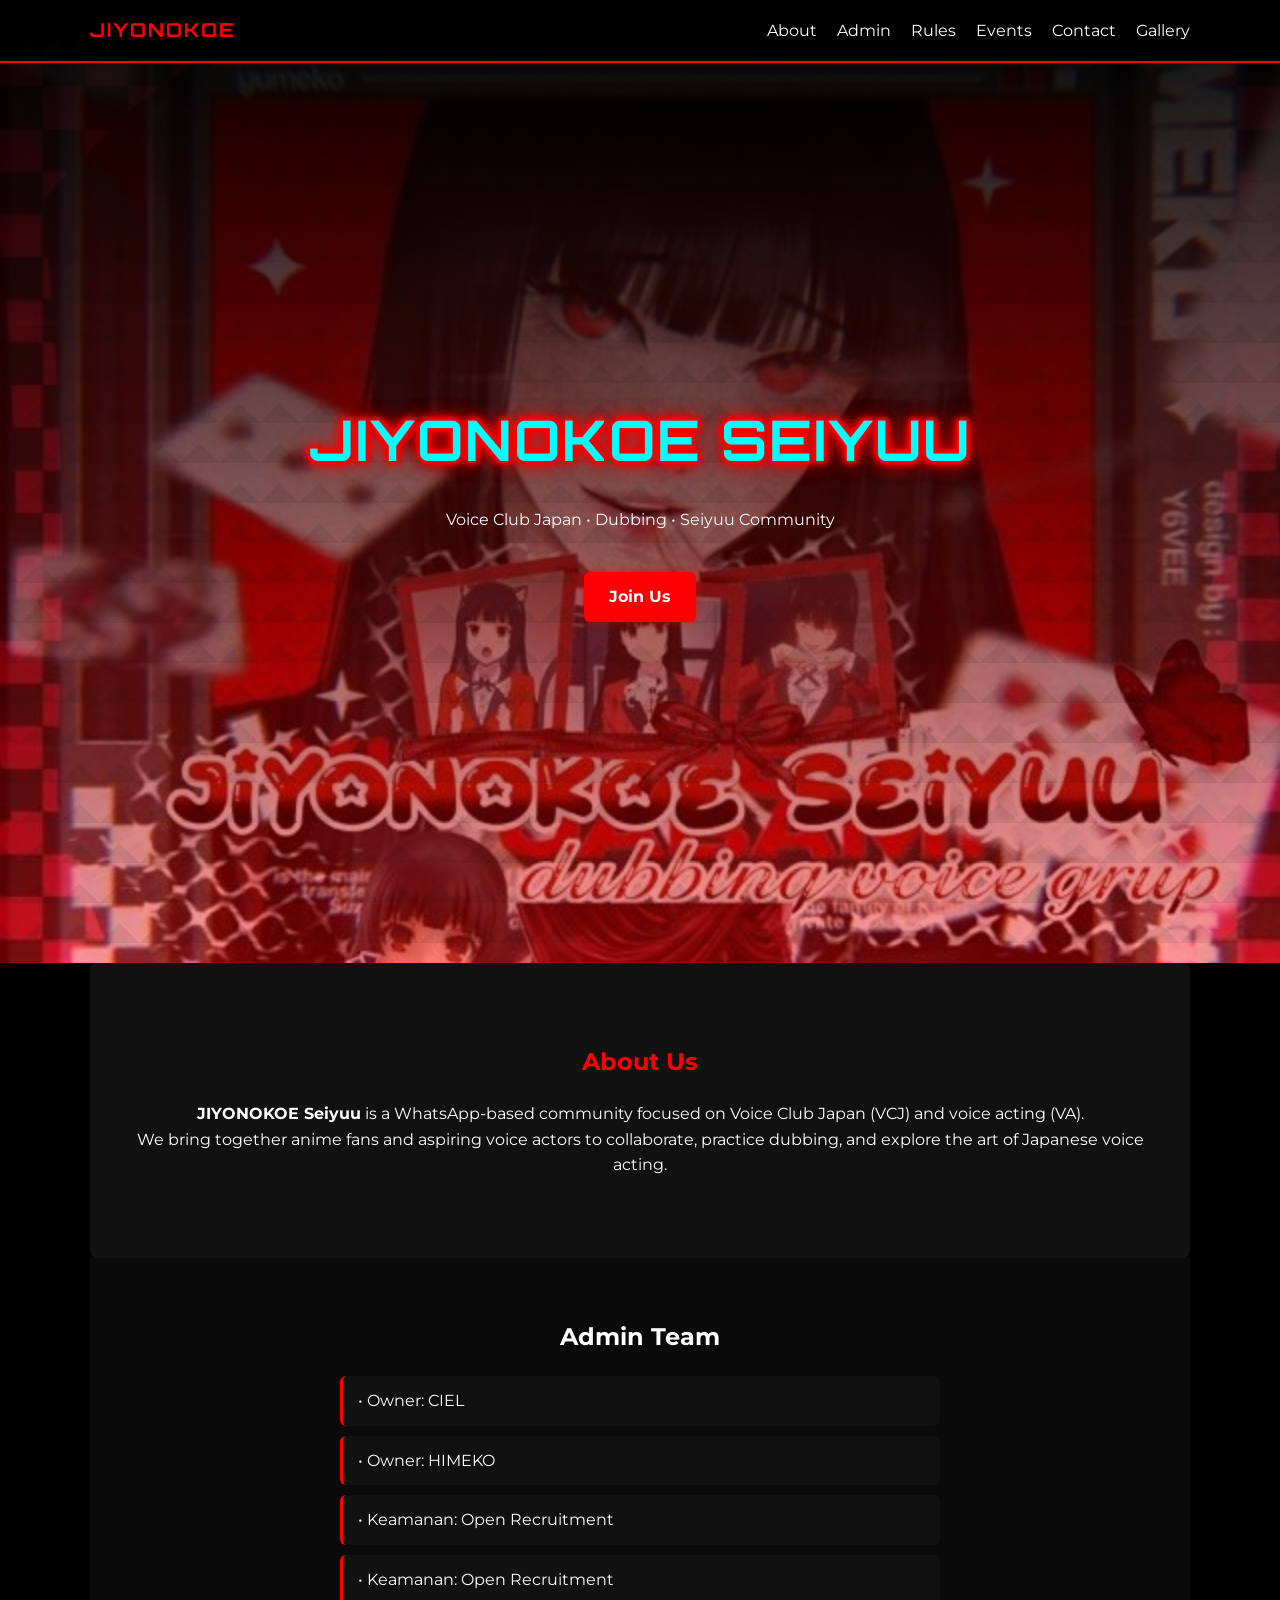
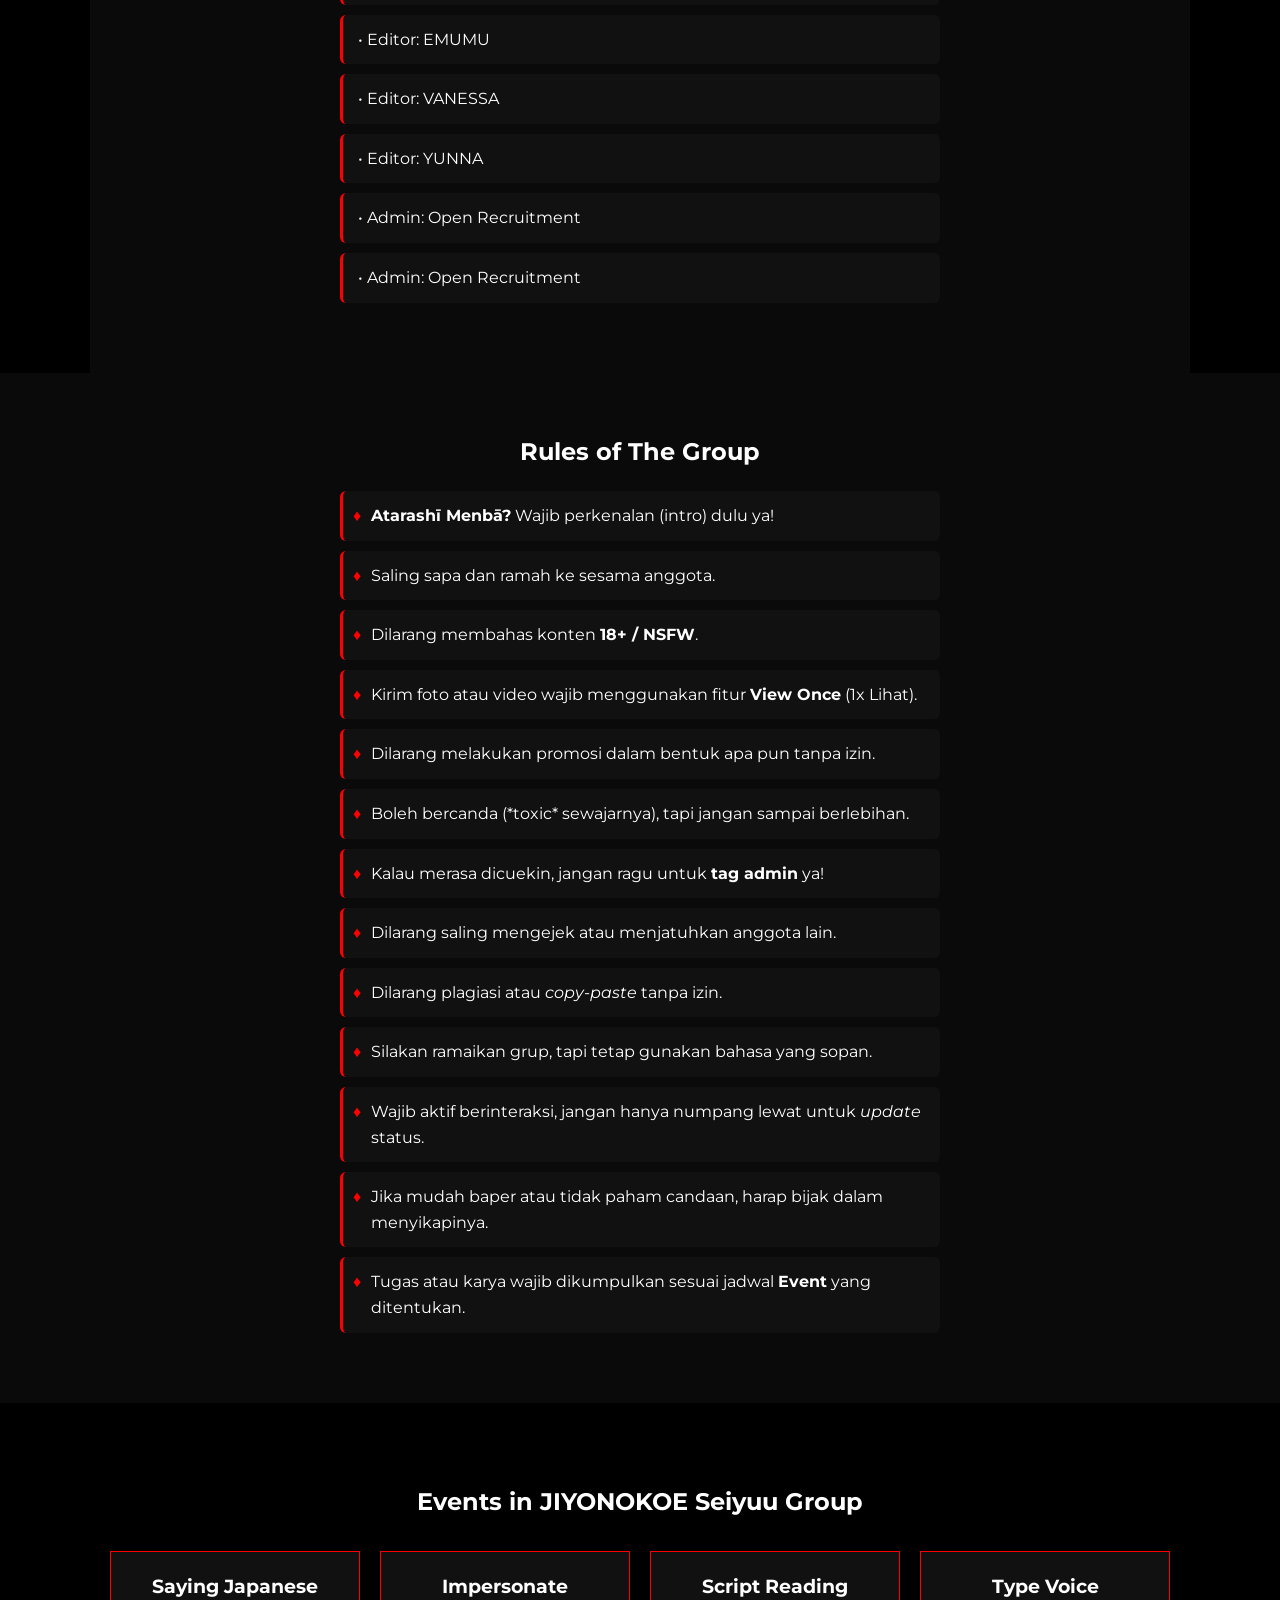
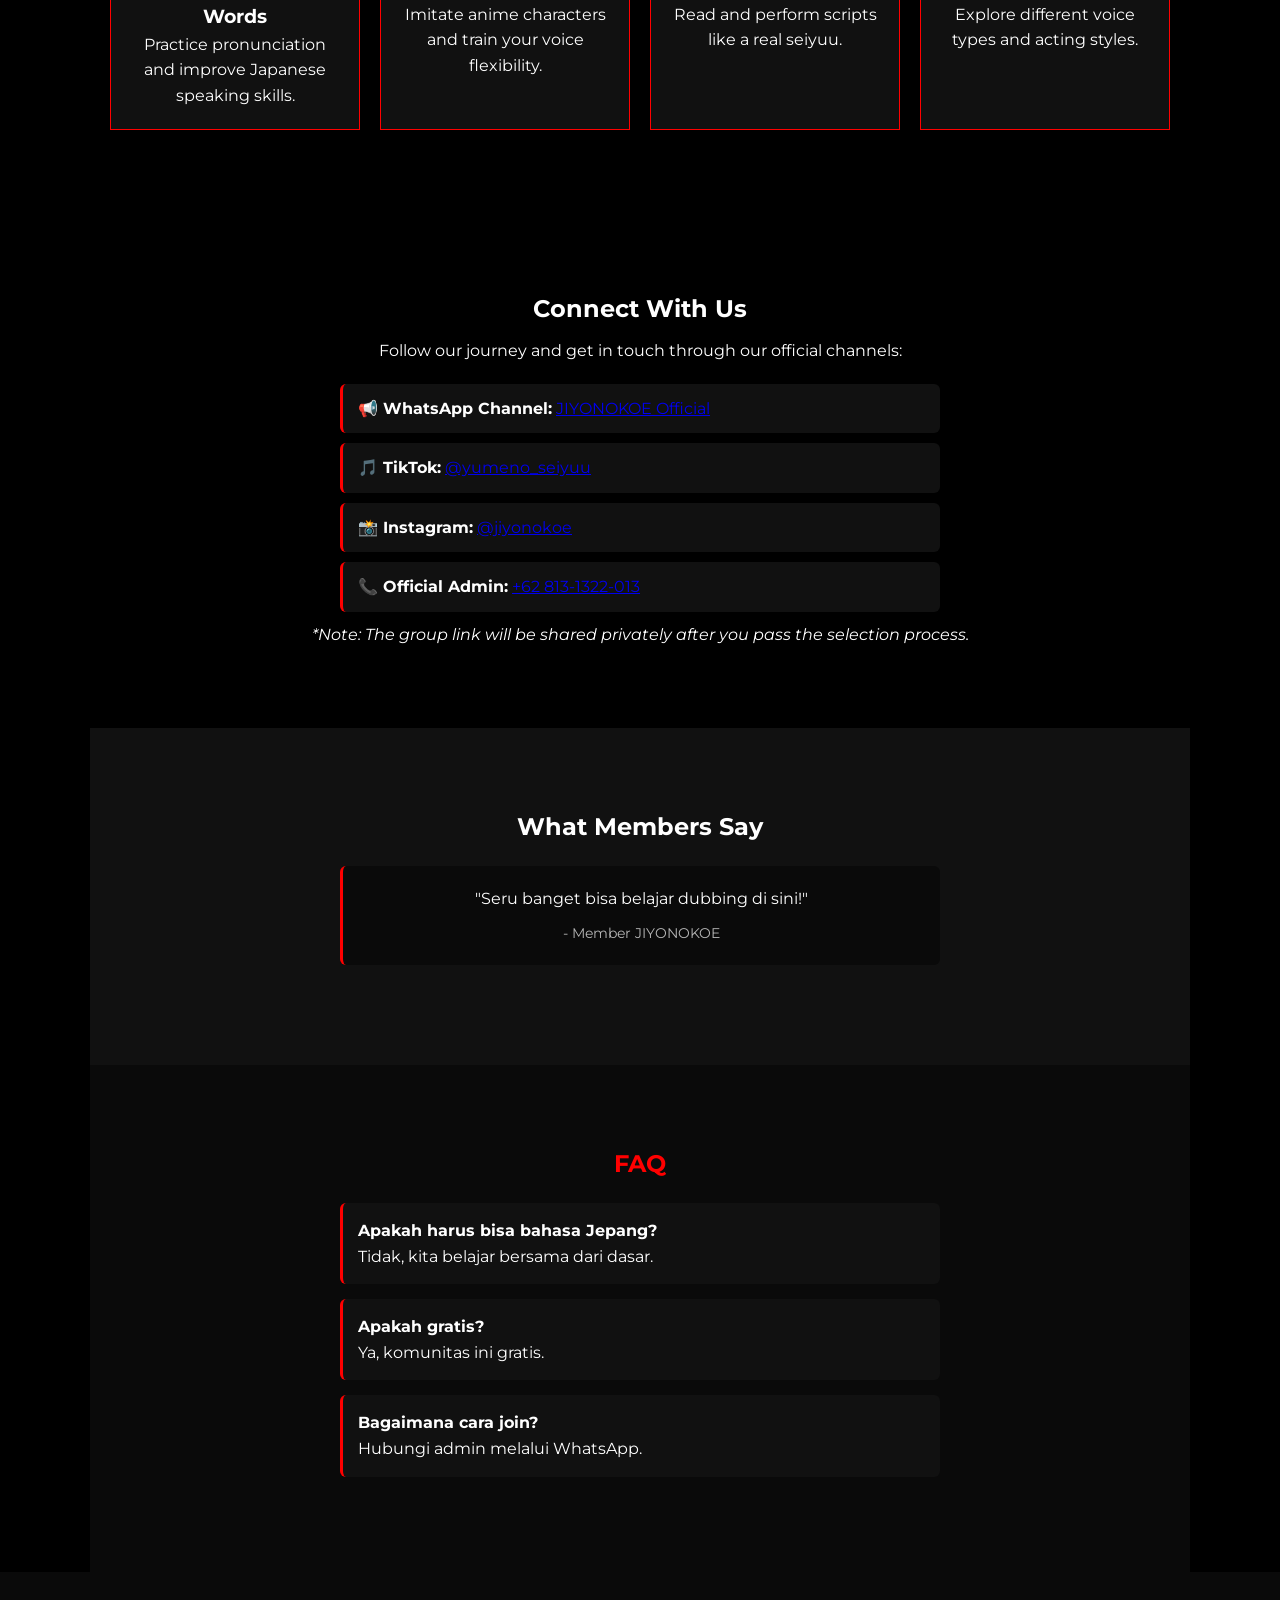
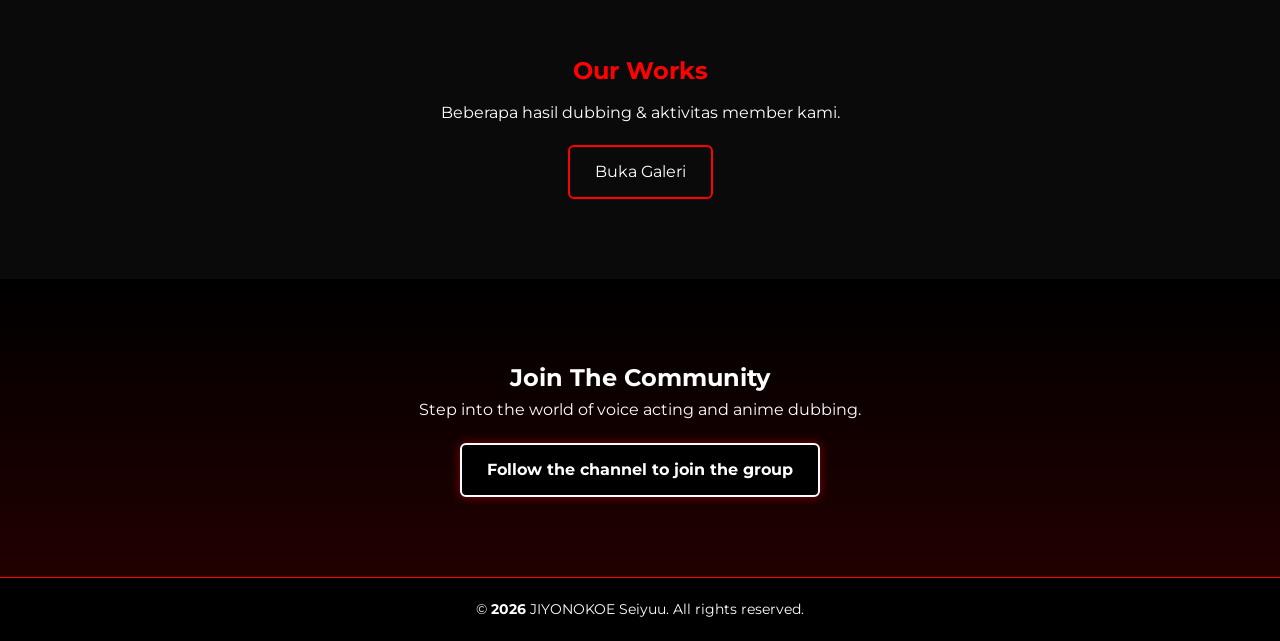
<file: index.html>
<!DOCTYPE html>
<html lang="en">

<head>
    <!-- META -->
    <meta charset="UTF-8">
    <meta name="viewport" content="width=device-width, initial-scale=1.0">
    <meta name="theme-color" content="#ff0000">

    <!-- SEO -->
    <title>JIYONOKOE Seiyuu | Voice Acting Community</title>
    <meta name="description"
        content="Join JIYONOKOE Seiyuu - komunitas voice acting, dubbing anime, dan Voice Club Japan.">

    <meta name="keywords" content="seiyuu, voice acting, dubbing anime, komunitas seiyuu, VCJ">
    <meta name="author" content="JIYONOKOE Seiyuu">

    <!-- Open Graph (untuk share ke WhatsApp, Discord, dll) -->
    <meta property="og:title" content="JIYONOKOE Seiyuu | Voice Acting Community">
    <meta property="og:description" content="Komunitas voice acting & dubbing anime berbasis WhatsApp.">
    <meta property="og:image" content="assets/images/preview.jpg">
    <meta property="og:type" content="website">

    <!-- FAVICON -->
    <link rel="icon" href="assets/icons/favicon.ico" type="image/x-icon">

    <!-- CSS -->
    <link rel="stylesheet" href="css/style.css">

    <!-- PRELOAD (optional performance boost) -->
    <!-- <link rel="preload" href="css/style.css" as="style"> -->

    <style>
        #year {
            font-weight: bold;
            /* font-weight: 600; */
            /* color: var(--primary); */
        }
    </style>

    <link rel="preconnect" href="https://fonts.googleapis.com">
    <link rel="preconnect" href="https://fonts.gstatic.com" crossorigin>
    <link
        href="https://fonts.googleapis.com/css2?family=Orbitron:wght@500;700&family=Montserrat:wght@400;600&display=swap"
        rel="stylesheet">
</head>

<body>

    <!-- NAVBAR -->
    <header class="navbar">
        <div class="container">
            <div class="logo">JIYONOKOE</div>

            <!-- Hamburger button (mobile ready) -->
            <button class="menu-toggle" aria-label="Toggle navigation menu" aria-expanded="false">☰</button>

            <nav aria-label="Main navigation">
                <ul class="nav-links">
                    <li><a href="#about">About</a></li>
                    <li><a href="#admin">Admin</a></li>
                    <li><a href="#rules">Rules</a></li>
                    <li><a href="#events">Events</a></li>
                    <li><a href="#contact">Contact</a></li>
                    <li><a href="#gallery">Gallery</a></li>
                    <!-- <li><a href="#join">Join</a></li> -->
                </ul>
            </nav>
        </div>
    </header>

    <!-- HERO -->
    <main>
        <section class="hero">
            <div class="overlay"></div>

            <div class="hero-content">
                <h1 class="glitch" data-text="JIYONOKOE SEIYUU">
                    JIYONOKOE SEIYUU
                </h1>

                <p>Voice Club Japan • Dubbing • Seiyuu Community</p>

                <a href="#join" class="btn" role="button">
                    Join Us
                </a>
            </div>
        </section>

        <!-- ABOUT -->
        <section id="about" class="about container">
            <h2>About Us</h2>

            <p>
                <strong>JIYONOKOE Seiyuu</strong> is a WhatsApp-based community focused on
                Voice Club Japan (VCJ) and voice acting (VA).
            </p>

            <p>
                We bring together anime fans and aspiring voice actors to collaborate,
                practice dubbing, and explore the art of Japanese voice acting.
            </p>
        </section>

        <!-- ADMIN -->
        <section id="admin" class="admin container">
            <h2>Admin Team</h2>
            <ul>
                <!-- <li>• Owner: JIYONOKOE Founder</li>
                <li>• Co-Admin: Voice Director</li>
                <li>• Moderator: Community Staff</li> -->
                <li>• Owner: CIEL</li>
                <li>• Owner: HIMEKO</li>
                <li>• Keamanan: Open Recruitment</li>
                <li>• Keamanan: Open Recruitment</li>
                <li>• Editor: EMUMU</li>
                <li>• Editor: VANESSA</li>
                <li>• Editor: YUNNA</li>
                <li>• Admin: Open Recruitment</li>
                <li>• Admin: Open Recruitment</li>
            </ul>
        </section>

        <!-- RULES -->
        <section id="rules" class="rules">
            <div class="container">
                <h2>Rules of The Group</h2>
                <ul>
                    <li><strong>Atarashī Menbā?</strong> Wajib perkenalan (intro) dulu ya!</li>
                    <li>Saling sapa dan ramah ke sesama anggota.</li>
                    <li>Dilarang membahas konten <strong>18+ / NSFW</strong>.</li>
                    <li>Kirim foto atau video wajib menggunakan fitur <strong>View Once</strong> (1x Lihat).</li>
                    <li>Dilarang melakukan promosi dalam bentuk apa pun tanpa izin.</li>
                    <li>Boleh bercanda (*toxic* sewajarnya), tapi jangan sampai berlebihan.</li>
                    <li>Kalau merasa dicuekin, jangan ragu untuk <strong>tag admin</strong> ya!</li>
                    <li>Dilarang saling mengejek atau menjatuhkan anggota lain.</li>
                    <li>Dilarang plagiasi atau <em>copy-paste</em> tanpa izin.</li>
                    <li>Silakan ramaikan grup, tapi tetap gunakan bahasa yang sopan.</li>
                    <li>Wajib aktif berinteraksi, jangan hanya numpang lewat untuk <em>update</em> status.</li>
                    <li>Jika mudah baper atau tidak paham candaan, harap bijak dalam menyikapinya.</li>
                    <li>Tugas atau karya wajib dikumpulkan sesuai jadwal <strong>Event</strong> yang ditentukan.</li>
                </ul>
            </div>
        </section>

        <!-- EVENTS -->
        <section id="events" class="events container">
            <h2>Events in JIYONOKOE Seiyuu Group</h2>

            <div class="event-list">
                <div class="event-card">
                    <h3>Saying Japanese Words</h3>
                    <p>Practice pronunciation and improve Japanese speaking skills.</p>
                </div>

                <div class="event-card">
                    <h3>Impersonate</h3>
                    <p>Imitate anime characters and train your voice flexibility.</p>
                </div>

                <div class="event-card">
                    <h3>Script Reading</h3>
                    <p>Read and perform scripts like a real seiyuu.</p>
                </div>

                <div class="event-card">
                    <h3>Type Voice</h3>
                    <p>Explore different voice types and acting styles.</p>
                </div>
            </div>
        </section>

        <!-- CONTACT -->
        <section id="contact" class="contact">
            <div class="container">
                <h2>Connect With Us</h2>
                <p>Follow our journey and get in touch through our official channels:</p>

                <ul class="social-list">
                    <li>
                        <strong>📢 WhatsApp Channel:</strong>
                        <a href="https://whatsapp.com/channel/0029Vb7J8HgIt5rrhoiACw1H" target="_blank"
                            rel="noopener noreferrer">JIYONOKOE Official</a>
                    </li>
                    <li>
                        <strong>🎵 TikTok:</strong>
                        <a href="https://www.tiktok.com/@yumeno_seiyuu" target="_blank"
                            rel="noopener noreferrer">@yumeno_seiyuu</a>
                    </li>
                    <li>
                        <strong>📸 Instagram:</strong>
                        <a href="https://www.instagram.com/invites/contact/?utm_source=ig_contact_invite&utm_medium=copy_link&utm_content=hyzspw4"
                            target="_blank" rel="noopener noreferrer">@jiyonokoe</a>
                    </li>
                    <li>
                        <strong>📞 Official Admin:</strong>
                        <a href="https://wa.me/628131322013?text=Halo%20kak%20ciel,%20perkenalkan%20saya%20[nama].%0ASaya%20tertarik%20untuk%20bergabung%20dengan%20grup%20JIYONOKOE%20seiyuu.%20Apakah%20saat%20ini%20masih%20membuka%20pendaftaran?"
                            target="_blank" rel="noopener noreferrer">+62 813-1322-013</a>
                    </li>
                </ul>

                <div class="registration-note">
                    <p><em>*Note: The group link will be shared privately after you pass the selection process.</em></p>
                </div>
            </div>
        </section>

        <section class="testimonials container">
            <h2>What Members Say</h2>
            <div class="testimonial-card">
                <p>"Seru banget bisa belajar dubbing di sini!"</p>
                <span>- Member JIYONOKOE</span>
            </div>
        </section>

        <section class="faq container">
            <h2>FAQ</h2>

            <p><strong>Apakah harus bisa bahasa Jepang?</strong><br>
                Tidak, kita belajar bersama dari dasar.</p>

            <p><strong>Apakah gratis?</strong><br>
                Ya, komunitas ini gratis.</p>

            <p><strong>Bagaimana cara join?</strong><br>
                Hubungi admin melalui WhatsApp.</p>
        </section>

        <section class="gallery-section fade-in" id="gallery">
            <div class="container">
                <h2>Our Works</h2>
                <p>Beberapa hasil dubbing & aktivitas member kami.</p>
                <a href="gallery.html" target="_blank" rel="noopener noreferrer" class="gallery-big">Buka Galeri</a>
            </div>
        </section>

        <!-- JOIN -->
        <section id="join" class="join">
            <div class="container">
                <h2>Join The Community</h2>
                <p>Step into the world of voice acting and anime dubbing.</p>

                <a href="https://whatsapp.com/channel/0029Vb7J8HgIt5rrhoiACw1H" class="btn join-btn" target="_blank"
                    rel="noopener noreferrer">
                    Follow the channel to join the group
                </a>
            </div>
        </section>
    </main>

    <!-- FOOTER -->
    <footer>
        <div class="container">
            <p>© <span id="year"></span> JIYONOKOE Seiyuu. All rights reserved.</p>
        </div>
    </footer>

    <!-- JS -->
    <script src="js/script.js" defer></script>

    <script>
        // Set current year in footer
        document.getElementById('year').textContent = new Date().getFullYear();
    </script>

</body>

</html>
</file>
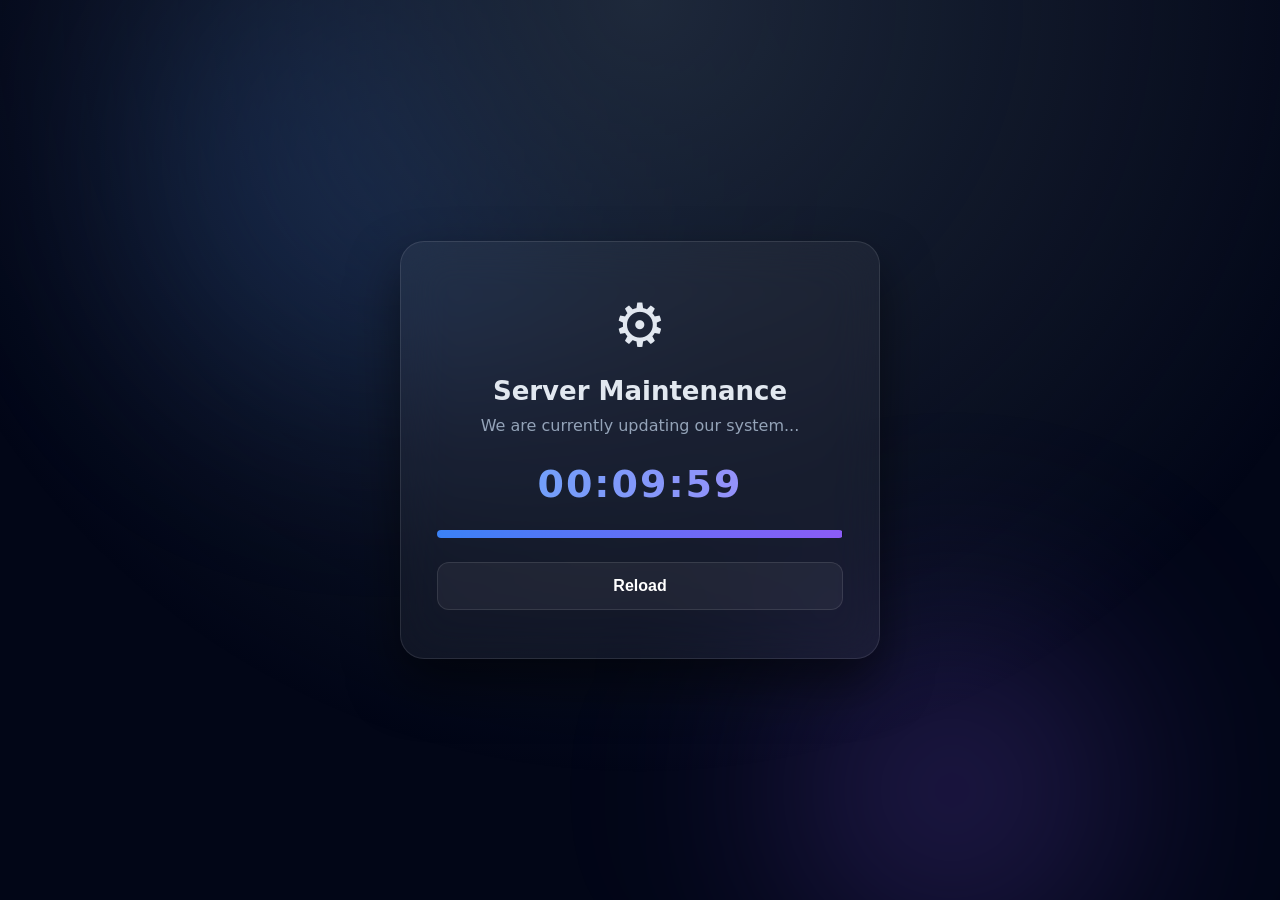
<file: gallery.html>
<!DOCTYPE html>
<html lang="en">

<head>
    <meta charset="UTF-8">
    <meta name="viewport" content="width=device-width, initial-scale=1.0">
    <title>Maintenance - Coming Back Soon</title>

    <style>
        :root {
            --bg: #020617;
            --card: rgba(255, 255, 255, 0.05);
            --border: rgba(255, 255, 255, 0.1);
            --text: #e2e8f0;
            --subtext: #94a3b8;
            --primary: #3b82f6;
            --secondary: #8b5cf6;
            --success: #10b981;

            --radius: 24px;
            --transition: 0.25s ease;
        }

        *,
        *::before,
        *::after {
            box-sizing: border-box;
        }

        html {
            -webkit-font-smoothing: antialiased;
            text-rendering: optimizeLegibility;
        }

        body {
            margin: 0;
            font-family: system-ui, -apple-system, sans-serif;
            background: var(--bg);
            color: var(--text);
            display: grid;
            place-items: center;
            min-height: 100vh;
            overflow: hidden;
        }

        .bg-layer {
            position: fixed;
            inset: 0;
            background: radial-gradient(circle at top, #1e293b, transparent 70%);
            z-index: 0;
        }

        body::before,
        body::after {
            content: "";
            position: fixed;
            border-radius: 50%;
            filter: blur(100px);
            pointer-events: none;
            z-index: 0;
            will-change: transform;
        }

        body::before {
            top: -10%;
            left: 10%;
            width: 500px;
            height: 500px;
            background: radial-gradient(circle, rgba(59, 130, 246, 0.4), transparent);
            animation: float 8s ease-in-out infinite;
        }

        body::after {
            bottom: -10%;
            right: 10%;
            width: 400px;
            height: 400px;
            background: radial-gradient(circle, rgba(139, 92, 246, 0.3), transparent);
            animation: float 10s ease-in-out infinite reverse;
        }

        @keyframes float {
            50% {
                transform: translateY(-30px) scale(1.05);
            }
        }

        .container {
            position: relative;
            z-index: 1;

            padding: 48px 36px;
            max-width: 480px;
            width: 90%;
            text-align: center;

            border-radius: var(--radius);
            border: 1px solid var(--border);
            background: var(--card);

            backdrop-filter: blur(24px);
            -webkit-backdrop-filter: blur(24px);

            box-shadow: 0 25px 50px rgba(0, 0, 0, 0.5);

            animation: fadeIn 0.7s ease forwards;
        }

        @supports not (backdrop-filter: blur(24px)) {
            .container {
                background: rgba(2, 6, 23, 0.85);
            }
        }

        @keyframes fadeIn {
            from {
                opacity: 0;
                transform: translateY(20px) scale(.96);
            }

            to {
                opacity: 1;
                transform: translateY(0);
            }
        }

        .icon {
            font-size: 60px;
            margin-bottom: 16px;
            animation: spin 10s linear infinite;
        }

        @keyframes spin {
            to {
                transform: rotate(360deg);
            }
        }

        h1 {
            margin: 0 0 8px;
            font-size: clamp(20px, 4vw, 26px);
        }

        p {
            margin: 0 0 24px;
            color: var(--subtext);
            line-height: 1.5;
        }

        .countdown {
            font-size: clamp(28px, 6vw, 38px);
            font-weight: 800;
            letter-spacing: 2px;
            font-variant-numeric: tabular-nums;

            background: linear-gradient(to right, #60a5fa, #a78bfa);
            -webkit-background-clip: text;
            background-clip: text;
            color: transparent;
        }

        .countdown.done {
            background: linear-gradient(to right, #34d399, var(--success));
        }

        .progress {
            height: 8px;
            border-radius: 999px;
            overflow: hidden;
            margin: 24px 0;
            background: rgba(0, 0, 0, 0.3);
        }

        .progress-bar {
            height: 100%;
            width: 100%;
            background: linear-gradient(90deg, var(--primary), var(--secondary));
            transition: width 0.3s linear;
        }

        .btn {
            padding: 14px 32px;
            width: 100%;
            border-radius: 12px;
            border: 1px solid var(--border);
            font-size: 16px;
            font-weight: 600;
            color: white;
            cursor: pointer;
            background: rgba(255, 255, 255, 0.05);
            transition: transform var(--transition), background var(--transition);
        }

        .btn:hover {
            background: var(--primary);
            transform: translateY(-2px);
        }

        .btn:focus-visible {
            outline: 2px solid var(--primary);
            outline-offset: 3px;
        }

        @media (prefers-reduced-motion: reduce) {
            * {
                animation: none !important;
                transition: none !important;
            }
        }
    </style>
</head>

<body>
    <div class="bg-layer"></div>

    <main class="container">
        <div class="icon" id="gearIcon">⚙️</div>

        <h1>Server Maintenance</h1>
        <p id="statusText">We are currently updating our system...</p>

        <div class="countdown" id="countdown">00:00</div>

        <div class="progress">
            <div class="progress-bar" id="progressBar"></div>
        </div>

        <button class="btn" id="reloadBtn">Reload</button>
    </main>

    <script>
        (() => {
            const CONFIG = {
                duration: 600,
                storageKey: "maintenanceEndTime",
                autoReload: false,
                tickRate: 1000
            };

            const DEBUG = false;

            if (DEBUG) {
                localStorage.removeItem(CONFIG.storageKey);
            }

            const el = {
                countdown: document.getElementById("countdown"),
                progress: document.getElementById("progressBar"),
                btn: document.getElementById("reloadBtn"),
                status: document.getElementById("statusText"),
                icon: document.getElementById("gearIcon")
            };

            let isActive = true;

            document.addEventListener("visibilitychange", () => {
                isActive = !document.hidden;
            });

            let endTime = Number(localStorage.getItem(CONFIG.storageKey));
            const now = Date.now();

            if (!endTime || isNaN(endTime) || endTime < now) {
                endTime = now + CONFIG.duration * 1000;
                localStorage.setItem(CONFIG.storageKey, endTime);
            }

            el.btn.onclick = () => location.reload();

            let lastSecond = null;

            // 🔥 Accurate time calculation (Date-based)
            function getTimeParts(from, to) {
                let start = new Date(from);
                let end = new Date(to);

                let y = end.getFullYear() - start.getFullYear();
                let mo = end.getMonth() - start.getMonth();
                let d = end.getDate() - start.getDate();
                let h = end.getHours() - start.getHours();
                let m = end.getMinutes() - start.getMinutes();
                let s = end.getSeconds() - start.getSeconds();

                if (s < 0) { s += 60; m--; }
                if (m < 0) { m += 60; h--; }
                if (h < 0) { h += 24; d--; }

                if (d < 0) {
                    const prevMonth = new Date(end.getFullYear(), end.getMonth(), 0);
                    d += prevMonth.getDate();
                    mo--;
                }

                if (mo < 0) {
                    mo += 12;
                    y--;
                }

                return { y, mo, d, h, m, s };
            }

            function formatTime(parts) {
                let result = "";

                if (parts.y) result += parts.y + "y ";
                if (parts.mo) result += parts.mo + "mo ";
                if (parts.d) result += parts.d + "d ";

                result +=
                    String(parts.h).padStart(2, "0") + ":" +
                    String(parts.m).padStart(2, "0") + ":" +
                    String(parts.s).padStart(2, "0");

                return result;
            }

            function updateUI(remaining) {
                const total = CONFIG.duration * 1000;
                const percent = Math.min(100, Math.max(0, (remaining / total) * 100));

                if (el.progress.style.width !== percent + "%") {
                    el.progress.style.width = percent + "%";
                }

                const seconds = Math.floor(remaining / 1000);

                if (seconds !== lastSecond) {
                    lastSecond = seconds;

                    const parts = getTimeParts(Date.now(), endTime);
                    el.countdown.textContent = formatTime(parts);
                }
            }

            function finish() {
                localStorage.removeItem(CONFIG.storageKey);

                el.countdown.textContent = "00:00:00";
                el.countdown.classList.add("done");

                el.status.textContent = "Maintenance completed";
                el.icon.style.animation = "none";

                el.btn.textContent = "Enter";

                document.body.style.cursor = "pointer";

                if (CONFIG.autoReload) {
                    setTimeout(() => location.reload(), 1000);
                }
            }

            function loop() {
                if (!isActive) {
                    requestAnimationFrame(loop);
                    return;
                }

                const remaining = Math.max(0, endTime - Date.now());

                if (remaining === 0) {
                    finish();
                    return;
                }

                updateUI(remaining);
                requestAnimationFrame(loop);
            }

            if (CONFIG.duration <= 0) {
                finish();
                return;
            }

            loop();

            window.addEventListener("storage", (e) => {
                if (e.key === CONFIG.storageKey) {
                    location.reload();
                }
            });

        })();
    </script>

</body>

</html>
</file>
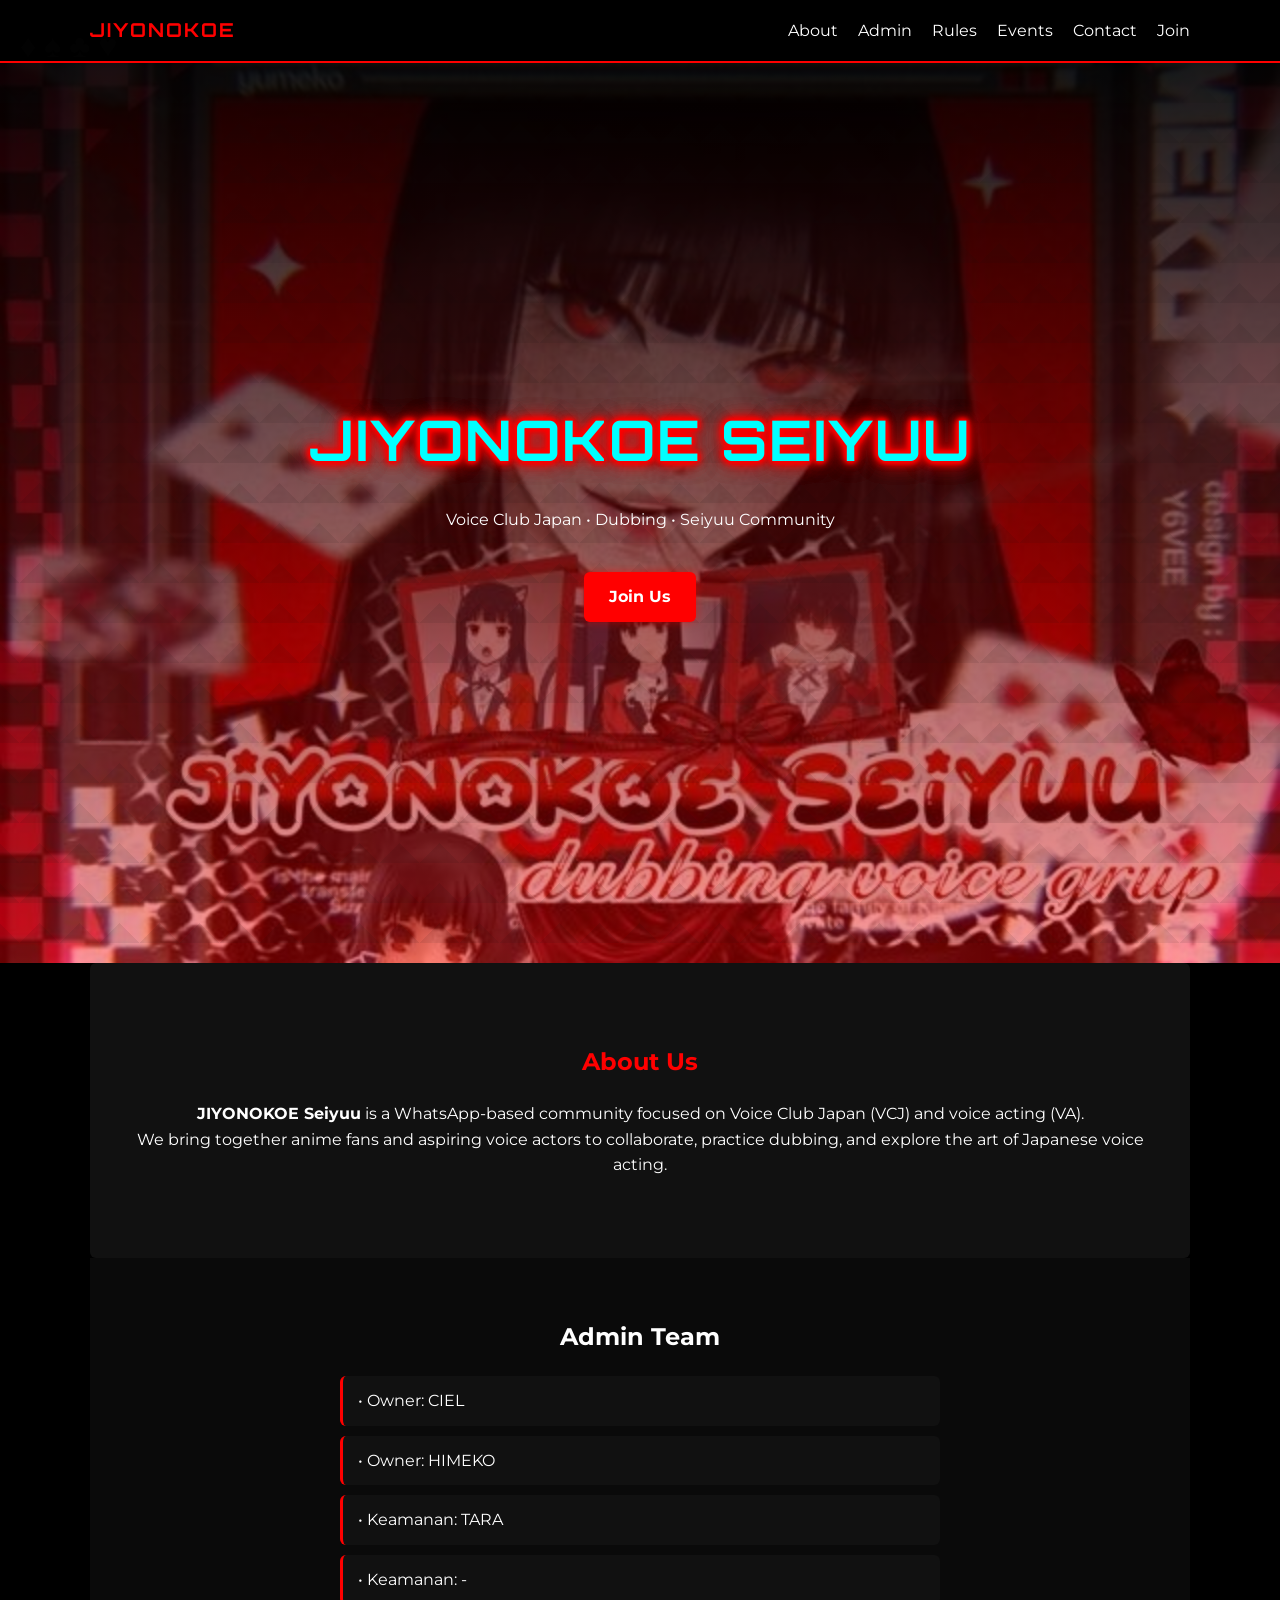
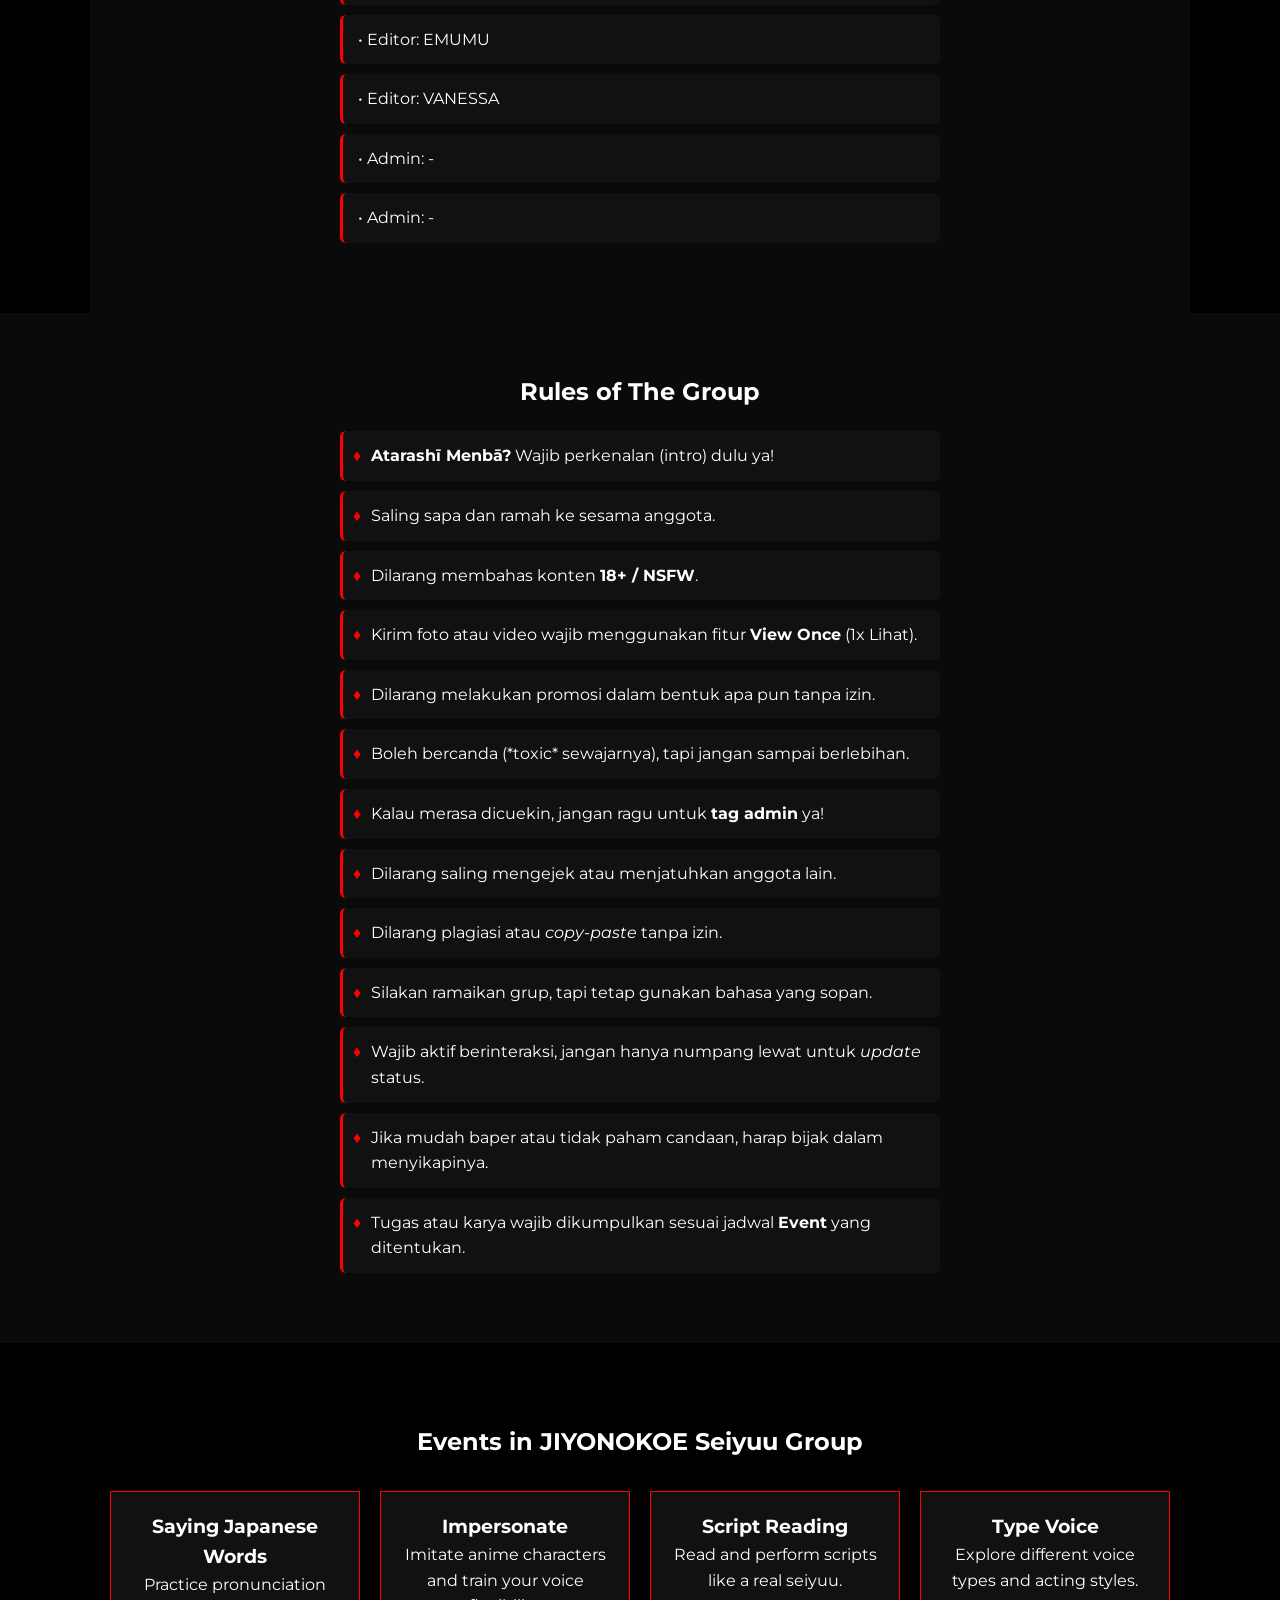
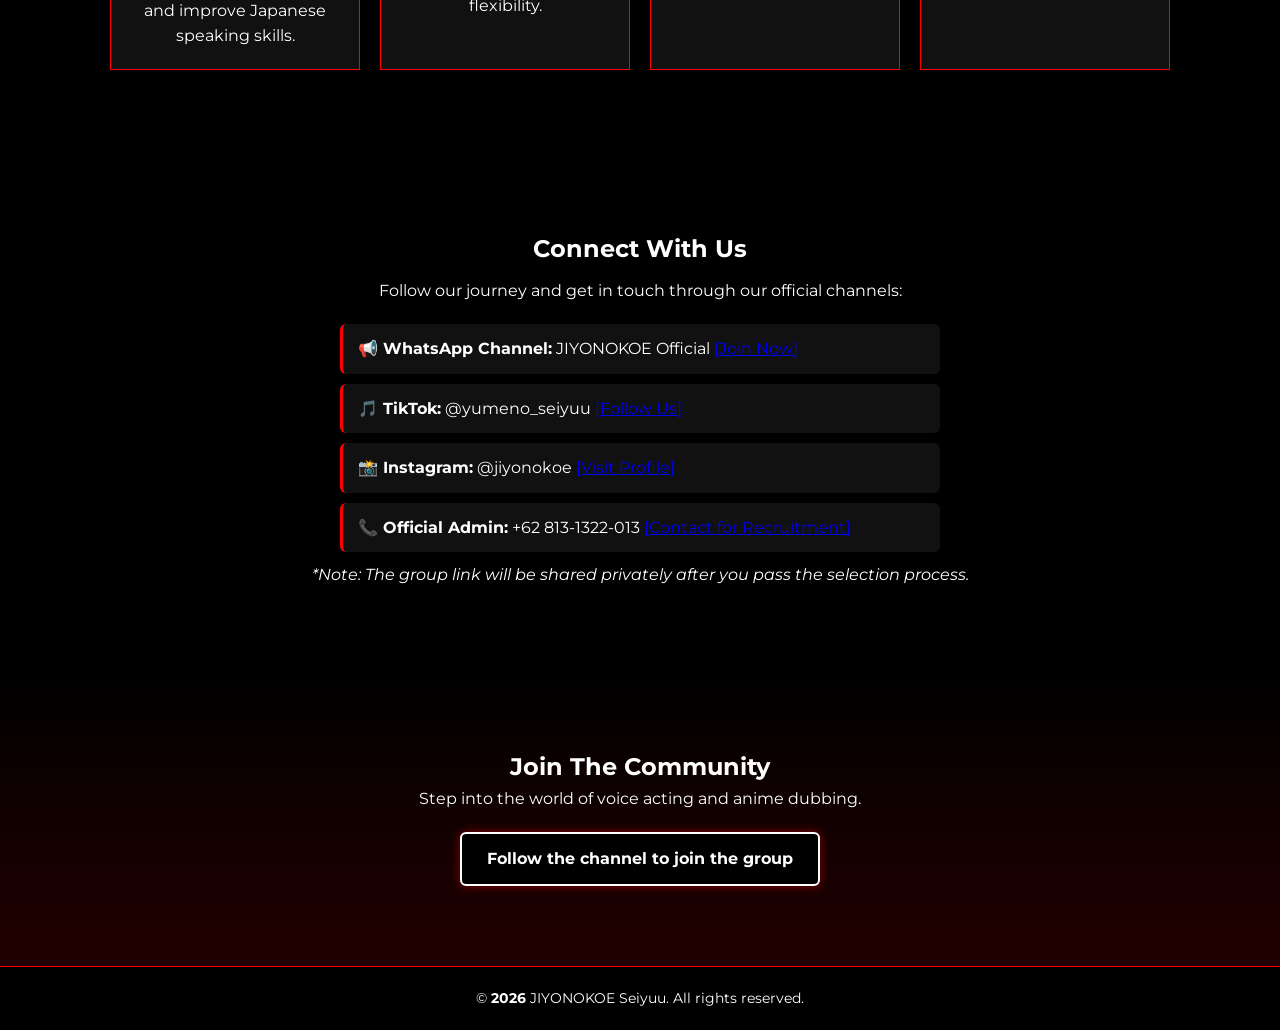
<file: other.html>
<!DOCTYPE html>
<html lang="en">

<head>
    <!-- META -->
    <meta charset="UTF-8">
    <meta name="viewport" content="width=device-width, initial-scale=1.0">
    <meta name="theme-color" content="#ff0000">

    <!-- SEO -->
    <title>JIYONOKOE Seiyuu | Voice Acting Community</title>
    <meta name="description"
        content="Join JIYONOKOE Seiyuu - komunitas voice acting, dubbing anime, dan Voice Club Japan.">

    <!-- FAVICON -->
    <link rel="icon" href="assets/icons/favicon.ico" type="image/x-icon">

    <!-- CSS -->
    <link rel="stylesheet" href="css/style.css">

    <!-- PRELOAD (optional performance boost) -->
    <!-- <link rel="preload" href="css/style.css" as="style"> -->

    <style>
        #year {
            font-weight: bold;
            /* font-weight: 600; */
            /* color: var(--primary); */
        }
    </style>

    <link
        href="https://fonts.googleapis.com/css2?family=Orbitron:wght@500;700&family=Montserrat:wght@400;600&display=swap"
        rel="stylesheet">

    <style>
        /* =========================
   RESET & BASE
========================= */
        *,
        *::before,
        *::after {
            margin: 0;
            padding: 0;
            box-sizing: border-box;
        }

        :root {
            --primary: #ff0000;
            --dark: #000;
            --light: #fff;
            --gray: #111;
            --transition: 0.3s ease;
            --radius: 6px;
        }

        html {
            scroll-behavior: smooth;
        }

        body {
            font-family: 'Montserrat', sans-serif;
            background: var(--dark);
            color: var(--light);
            overflow-x: hidden;
            line-height: 1.6;
        }

        /* NOISE TEXTURE */
        body::before {
            content: "";
            position: fixed;
            inset: 0;
            background: url("https://grainy-gradients.vercel.app/noise.svg");
            opacity: 0.05;
            pointer-events: none;
            z-index: 9999;
        }

        /* CONTAINER (biar konsisten layoutnya) */
        .container {
            width: 90%;
            max-width: 1100px;
            margin: auto;
        }

        /* =========================
   NAVBAR
========================= */
        .navbar {
            position: sticky;
            top: 0;
            z-index: 1000;
            background: rgba(0, 0, 0, 0.9);
            border-bottom: 2px solid var(--primary);
            padding: 0 15px;
        }

        .navbar .container {
            display: flex;
            justify-content: space-between;
            align-items: center;
            padding: 15px 0;
            /* width: 100%;
    max-width: 1100px; */
        }

        .logo {
            font-weight: bold;
            color: var(--primary);
            letter-spacing: 2px;
            font-size: 1.2rem;
        }

        .logo,
        .glitch {
            font-family: 'Orbitron', sans-serif;
            letter-spacing: 2px;
        }

        /* NAV LINKS */
        .nav-links {
            display: flex;
            list-style: none;
            gap: 20px;
        }

        .nav-links a.active {
            color: red;
            font-weight: bold;
        }

        .navbar a {
            color: var(--light);
            text-decoration: none;
            position: relative;
            transition: var(--transition);
        }

        /* underline animation */
        .navbar a::after {
            content: "";
            position: absolute;
            width: 0%;
            height: 2px;
            left: 0;
            bottom: -5px;
            background: var(--primary);
            transition: var(--transition);
        }

        .navbar a:hover::after {
            width: 100%;
        }

        /* =========================
   HERO
========================= */
        .hero {
            height: 100vh;
            background: url("../assets/images/bg.jpg") center/cover no-repeat;
            display: flex;
            align-items: center;
            justify-content: center;
            position: relative;
        }

        /* CHECKERBOARD OVERLAY */
        .hero::after {
            content: "";
            position: absolute;
            inset: 0;
            background-image:
                linear-gradient(45deg, #111 25%, transparent 25%),
                linear-gradient(-45deg, #111 25%, transparent 25%);
            background-size: 40px 40px;
            opacity: 0.08;
            pointer-events: none;
        }

        .overlay {
            position: absolute;
            inset: 0;
            background: linear-gradient(rgba(0, 0, 0, 0.9),
                    rgba(255, 0, 0, 0.4));
        }

        .hero-content {
            position: relative;
            text-align: center;
            z-index: 2;
            padding: 20px;

            display: flex;
            flex-direction: column;
            align-items: center;
            gap: 20px;
            /* INI YANG FIX TABRAKAN */
        }

        .hero-content h1 {
            margin-bottom: 10px;
        }

        /* =========================
   GLITCH EFFECT (UPGRADED)
========================= */
        .glitch {
            font-size: clamp(2rem, 5vw, 3.5rem);
            position: relative;
            color: var(--light);
            animation: glitch-skew 1s infinite linear alternate-reverse;
            text-shadow:
                0 0 5px red,
                0 0 10px red,
                0 0 20px rgba(255, 0, 0, 0.6);

            line-height: 1.3;
        }

        .glitch::before,
        .glitch::after {
            content: attr(data-text);
            position: absolute;
            left: 0;
        }

        .glitch::before {
            color: var(--primary);
            animation: glitch-top 1s infinite linear alternate-reverse;
        }

        .glitch::after {
            color: cyan;
            animation: glitch-bottom 1.2s infinite linear alternate-reverse;
        }

        @keyframes glitch-top {
            0% {
                transform: translate(-2px, -2px);
            }

            50% {
                transform: translate(2px, 2px);
            }

            100% {
                transform: translate(-1px, 1px);
            }
        }

        @keyframes glitch-bottom {
            0% {
                transform: translate(2px, 2px);
            }

            50% {
                transform: translate(-2px, -2px);
            }

            100% {
                transform: translate(1px, -1px);
            }
        }

        @keyframes glitch-skew {
            0% {
                transform: skew(0deg);
            }

            100% {
                transform: skew(2deg);
            }
        }

        /* =========================
   BUTTON
========================= */
        .btn {
            display: inline-block;
            margin-top: 20px;
            padding: 12px 25px;
            background: var(--primary);
            color: var(--light);
            text-decoration: none;
            border-radius: var(--radius);
            transition: var(--transition);
            font-weight: bold;
            box-shadow: 0 0 10px rgba(255, 0, 0, 0.5);
        }

        .btn:hover {
            background: var(--light);
            color: var(--dark);
            transform: scale(1.05);
            box-shadow: 0 0 20px rgba(255, 0, 0, 0.8);
        }

        /* =========================
   ABOUT
========================= */
        .about {
            padding: 80px 20px;
            text-align: center;
            background: var(--gray);
            border-radius: var(--radius);
        }

        .about h2 {
            color: var(--primary);
            margin-bottom: 20px;
        }

        /* =========================
   JOIN
========================= */
        .join {
            padding: 80px 20px;
            text-align: center;
            /* background: linear-gradient(var(--dark), var(--primary)); */
            /* background: linear-gradient(135deg, var(--dark), var(--primary));
    border-radius: var(--radius);
    position: relative;
    overflow: hidden; */
            background: linear-gradient(#000, #220000);
        }

        .join-btn {
            background: var(--dark);
            border: 2px solid var(--light);
        }

        .join-btn:hover {
            background: var(--light);
            color: var(--dark);
        }

        .join::before {
            content: "♦ ♠ ♣ ♥";
            position: absolute;
            top: 20px;
            left: 20px;
            font-size: 2rem;
            opacity: 0.1;
        }

        /* =========================
   ADMIN
========================= */
        .admin {
            padding: 60px 20px;
            background: #0a0a0a;
        }

        .admin ul {
            list-style: none;
            margin-top: 15px;
            padding: 0;
        }

        .admin h2,
        .rules h2,
        .events h2,
        .contact h2 {
            text-align: center;
            margin-bottom: 10px;
        }

        .admin ul,
        .rules ul,
        .social-list {
            text-align: left;
            max-width: 600px;
            margin: 20px auto 0;
        }

        .admin ul li,
        .rules ul li,
        .social-list li {
            background: #111;
            padding: 12px 15px;
            margin-bottom: 10px;
            border-left: 3px solid red;
            border-radius: 6px;
            transition: all 0.3s ease;
        }

        .rules ul li {
            position: relative;
            padding-left: 28px;
        }

        .rules ul li::before {
            content: "♦";
            position: absolute;
            left: 10px;
            color: red;
        }

        .admin ul li:hover,
        .rules ul li:hover,
        .social-list li:hover {
            background: #1a1a1a;
            transform: translateX(5px);
        }

        /* =========================
   RULES
========================= */
        .rules {
            padding: 60px 20px;
            background: #0a0a0a;
            text-align: center;
        }

        .rules ul {
            list-style: none;
            margin-top: 20px;
        }

        /* =========================
   EVENTS
========================= */
        .events {
            padding: 80px 20px;
            text-align: center;
        }

        .event-list {
            display: grid;
            grid-template-columns: repeat(auto-fit, minmax(220px, 1fr));
            gap: 20px;
            margin-top: 30px;
        }

        .event-card {
            background: #111;
            padding: 20px;
            border: 1px solid red;
            transition: 0.3s;
            position: relative;
            overflow: hidden;
        }

        /* glow hover */
        .event-card:hover {
            transform: translateY(-5px);
            box-shadow: 0 0 20px red;
        }

        .event-card::before {
            content: "";
            position: absolute;
            inset: 0;
            background: linear-gradient(transparent, rgba(255, 0, 0, 0.2));
            opacity: 0;
            transition: 0.3s;
        }

        .event-card:hover::before {
            opacity: 1;
        }

        /* =========================
   CONTACT
========================= */
        .contact {
            padding: 80px 20px;
            text-align: center;
            /* background: linear-gradient(#000, #220000); */
            /* background: linear-gradient(var(--dark), var(--primary));
    border-radius: var(--radius);
    position: relative;
    overflow: hidden; */
        }

        .social-list {
            list-style: none;
            margin-top: 20px;
        }

        .social-list li {
            margin: 10px 0;
        }

        .note {
            margin-top: 20px;
            font-size: 0.9rem;
            opacity: 0.7;
        }

        /* =========================
   FOOTER
========================= */
        footer {
            text-align: center;
            padding: 20px;
            background: var(--dark);
            border-top: 1px solid var(--primary);
            font-size: 0.9rem;
        }

        /* =========================
   MOBILE MENU
========================= */
        .menu-toggle {
            display: none;
            font-size: 1.5rem;
            background: none;
            border: none;
            color: var(--light);
            cursor: pointer;
            margin-left: auto;
            transition: 0.3s;
        }

        .menu-toggle:active {
            transform: scale(0.9);
        }

        /* =========================
   RESPONSIVE
========================= */
        @media (max-width: 768px) {
            .menu-toggle {
                display: block;
            }

            .navbar .container {
                width: 100%;
                padding: 0 15px;
            }

            .nav-links {
                position: absolute;
                top: 100%;
                left: 0;
                right: 0;
                background: var(--dark);
                width: 100%;
                flex-direction: column;
                align-items: center;
                display: none;
                padding: 20px 0;
                z-index: 1000;
            }

            .nav-links.active {
                display: flex;
            }

            .hero {
                height: auto;
                /* jangan paksa 100vh */
                padding: 80px 0;
            }

            .hero-content {
                gap: 16px;
            }

            .glitch {
                font-size: 1.8rem;
                line-height: 1.3;
            }

            .hero p {
                font-size: 0.9rem;
            }
        }
    </style>
</head>

<body>

    <!-- NAVBAR -->
    <header class="navbar">
        <div class="container">
            <div class="logo">JIYONOKOE</div>

            <!-- Hamburger button (mobile ready) -->
            <button class="menu-toggle" aria-label="Toggle menu">☰</button>

            <nav>
                <ul class="nav-links">
                    <li><a href="#about">About</a></li>
                    <li><a href="#admin">Admin</a></li>
                    <li><a href="#rules">Rules</a></li>
                    <li><a href="#events">Events</a></li>
                    <li><a href="#contact">Contact</a></li>
                    <li><a href="#join">Join</a></li>
                </ul>
            </nav>
        </div>
    </header>

    <!-- HERO -->
    <main>
        <section class="hero">
            <div class="overlay"></div>

            <div class="hero-content">
                <h1 class="glitch" data-text="JIYONOKOE SEIYUU">
                    JIYONOKOE SEIYUU
                </h1>

                <p>Voice Club Japan • Dubbing • Seiyuu Community</p>

                <a href="#join" class="btn" role="button">
                    Join Us
                </a>
            </div>
        </section>

        <!-- ABOUT -->
        <section id="about" class="about container">
            <h2>About Us</h2>

            <p>
                <strong>JIYONOKOE Seiyuu</strong> is a WhatsApp-based community focused on
                Voice Club Japan (VCJ) and voice acting (VA).
            </p>

            <p>
                We bring together anime fans and aspiring voice actors to collaborate,
                practice dubbing, and explore the art of Japanese voice acting.
            </p>
        </section>

        <!-- ADMIN -->
        <section id="admin" class="admin container">
            <h2>Admin Team</h2>
            <ul>
                <!-- <li>• Owner: JIYONOKOE Founder</li>
                <li>• Co-Admin: Voice Director</li>
                <li>• Moderator: Community Staff</li> -->
                <li>• Owner: CIEL</li>
                <li>• Owner: HIMEKO</li>
                <li>• Keamanan: TARA</li>
                <li>• Keamanan: -</li>
                <li>• Editor: EMUMU</li>
                <li>• Editor: VANESSA</li>
                <li>• Admin: -</li>
                <li>• Admin: -</li>
            </ul>
        </section>

        <!-- RULES -->
        <section id="rules" class="rules">
            <div class="container">
                <h2>Rules of The Group</h2>
                <ul>
                    <li><strong>Atarashī Menbā?</strong> Wajib perkenalan (intro) dulu ya!</li>
                    <li>Saling sapa dan ramah ke sesama anggota.</li>
                    <li>Dilarang membahas konten <strong>18+ / NSFW</strong>.</li>
                    <li>Kirim foto atau video wajib menggunakan fitur <strong>View Once</strong> (1x Lihat).</li>
                    <li>Dilarang melakukan promosi dalam bentuk apa pun tanpa izin.</li>
                    <li>Boleh bercanda (*toxic* sewajarnya), tapi jangan sampai berlebihan.</li>
                    <li>Kalau merasa dicuekin, jangan ragu untuk <strong>tag admin</strong> ya!</li>
                    <li>Dilarang saling mengejek atau menjatuhkan anggota lain.</li>
                    <li>Dilarang plagiasi atau <em>copy-paste</em> tanpa izin.</li>
                    <li>Silakan ramaikan grup, tapi tetap gunakan bahasa yang sopan.</li>
                    <li>Wajib aktif berinteraksi, jangan hanya numpang lewat untuk <em>update</em> status.</li>
                    <li>Jika mudah baper atau tidak paham candaan, harap bijak dalam menyikapinya.</li>
                    <li>Tugas atau karya wajib dikumpulkan sesuai jadwal <strong>Event</strong> yang ditentukan.</li>
                </ul>
            </div>
        </section>

        <!-- EVENTS -->
        <section id="events" class="events container">
            <h2>Events in JIYONOKOE Seiyuu Group</h2>

            <div class="event-list">
                <div class="event-card">
                    <h3>Saying Japanese Words</h3>
                    <p>Practice pronunciation and improve Japanese speaking skills.</p>
                </div>

                <div class="event-card">
                    <h3>Impersonate</h3>
                    <p>Imitate anime characters and train your voice flexibility.</p>
                </div>

                <div class="event-card">
                    <h3>Script Reading</h3>
                    <p>Read and perform scripts like a real seiyuu.</p>
                </div>

                <div class="event-card">
                    <h3>Type Voice</h3>
                    <p>Explore different voice types and acting styles.</p>
                </div>
            </div>
        </section>

        <!-- CONTACT -->
        <section id="contact" class="contact">
            <div class="container">
                <h2>Connect With Us</h2>
                <p>Follow our journey and get in touch through our official channels:</p>

                <ul class="social-list">
                    <li>
                        <strong>📢 WhatsApp Channel:</strong> JIYONOKOE Official
                        <a href="https://whatsapp.com/channel/0029Vb7J8HgIt5rrhoiACw1H" target="_blank"
                            rel="noopener noreferrer">[Join Now]</a>
                    </li>
                    <li>
                        <strong>🎵 TikTok:</strong> @yumeno_seiyuu
                        <a href="https://www.tiktok.com/@yumeno_seiyuu" target="_blank"
                            rel="noopener noreferrer">[Follow Us]</a>
                    </li>
                    <li>
                        <strong>📸 Instagram:</strong> @jiyonokoe
                        <a href="https://www.instagram.com/invites/contact/?utm_source=ig_contact_invite&utm_medium=copy_link&utm_content=hyzspw4"
                            target="_blank" rel="noopener noreferrer">[Visit Profile]</a>
                    </li>
                    <li>
                        <strong>📞 Official Admin:</strong> +62 813-1322-013
                        <a href="https://wa.me/628131322013?text=Halo%20kak%20ciel,%20perkenalkan%20saya%20[nama].%0ASaya%20tertarik%20untuk%20bergabung%20dengan%20grup%20JIYONOKOE%20seiyuu.%20Apakah%20saat%20ini%20masih%20membuka%20pendaftaran?"
                            target="_blank" rel="noopener noreferrer">[Contact for Recruitment]</a>
                    </li>
                </ul>

                <div class="registration-note">
                    <p><em>*Note: The group link will be shared privately after you pass the selection process.</em></p>
                </div>
            </div>
        </section>

        <!-- JOIN -->
        <section id="join" class="join">
            <div class="container">
                <h2>Join The Community</h2>
                <p>Step into the world of voice acting and anime dubbing.</p>

                <a href="https://whatsapp.com/channel/0029Vb7J8HgIt5rrhoiACw1H" class="btn join-btn" target="_blank"
                    rel="noopener noreferrer">
                    Follow the channel to join the group
                </a>
            </div>
        </section>
    </main>

    <!-- FOOTER -->
    <footer>
        <div class="container">
            <p>© <span id="year"></span> JIYONOKOE Seiyuu. All rights reserved.</p>
        </div>
    </footer>

    <!-- JS -->
    <script src="js/script.js" defer></script>

    <script>
        // Set current year in footer
        document.getElementById('year').textContent = new Date().getFullYear();
    </script>

    <script>
        // ==========================
        // SMOOTH SCROLL (SAFE + OFFSET)
        // ==========================
        document.querySelectorAll('a[href^="#"]').forEach(anchor => {
            anchor.addEventListener("click", function (e) {
                const targetId = this.getAttribute("href");

                // Skip kalau cuma "#"
                if (!targetId || targetId === "#") return;

                const target = document.querySelector(targetId);

                // Safety check (biar gak error)
                if (!target) return;

                e.preventDefault();

                // Offset navbar (biar gak ketutup header)
                const navbarHeight = document.querySelector(".navbar")?.offsetHeight || 0;

                const targetPosition =
                    target.getBoundingClientRect().top +
                    window.pageYOffset -
                    navbarHeight;

                window.scrollTo({
                    top: targetPosition,
                    behavior: "smooth"
                });
            });
        });


        // ==========================
        // MOBILE MENU TOGGLE
        // ==========================
        const toggle = document.querySelector(".menu-toggle");
        const nav = document.querySelector(".nav-links");

        if (toggle && nav) {
            toggle.addEventListener("click", () => {
                nav.classList.toggle("active");
            });

            // Auto close menu saat klik link
            document.querySelectorAll(".nav-links a").forEach(link => {
                link.addEventListener("click", () => {
                    nav.classList.remove("active");
                });
            });
        }


        // ==========================
        // GLITCH EFFECT (OPTIMIZED)
        // ==========================
        const glitch = document.querySelector(".glitch");

        if (glitch) {
            let lastFlicker = 0;

            const glitchFlicker = (time) => {
                // Batasi update biar gak berat (performance)
                if (time - lastFlicker > 120) {
                    glitch.style.opacity = Math.random() > 0.92 ? "0.6" : "1";
                    lastFlicker = time;
                }

                requestAnimationFrame(glitchFlicker);
            };

            requestAnimationFrame(glitchFlicker);
        }


        // ==========================
        // OPTIONAL: SCROLL ACTIVE LINK
        // ==========================
        const sections = document.querySelectorAll("section");
        const navLinks = document.querySelectorAll(".nav-links a");

        window.addEventListener("scroll", () => {
            let current = "";

            sections.forEach(section => {
                const sectionTop = section.offsetTop - 100;
                if (pageYOffset >= sectionTop) {
                    current = section.getAttribute("id");
                }
            });

            navLinks.forEach(link => {
                link.classList.remove("active");
                if (link.getAttribute("href") === `#${current}`) {
                    link.classList.add("active");
                }
            });
        });

        document.addEventListener("click", (e) => {
            if (!nav.contains(e.target) && !toggle.contains(e.target)) {
                nav.classList.remove("active");
            }
        });
    </script>
</body>

</html>
</file>
<file: css/style.css>
/* =========================
   RESET & BASE
========================= */
*,
*::before,
*::after {
    margin: 0;
    padding: 0;
    box-sizing: border-box;
}

:root {
    --primary: #ff0000;
    --dark: #000;
    --light: #fff;
    --gray: #111;
    --transition: 0.3s ease;
    --radius: 6px;
}

html {
    scroll-behavior: smooth;
}

body {
    font-family: 'Montserrat', sans-serif;
    background: var(--dark);
    color: var(--light);
    overflow-x: hidden;
    line-height: 1.6;
}

/* NOISE TEXTURE */
body::before {
    content: "";
    position: fixed;
    inset: 0;
    background: url("https://grainy-gradients.vercel.app/noise.svg");
    opacity: 0.05;
    pointer-events: none;
    z-index: 9999;
}

/* CONTAINER (biar konsisten layoutnya) */
.container {
    width: 90%;
    max-width: 1100px;
    margin: auto;
}

/* =========================
   NAVBAR
========================= */
.navbar {
    position: sticky;
    top: 0;
    z-index: 1000;
    background: rgba(0, 0, 0, 0.9);
    border-bottom: 2px solid var(--primary);
    padding: 0 15px;
}

.navbar .container {
    display: flex;
    justify-content: space-between;
    align-items: center;
    padding: 15px 0;
    /* width: 100%;
    max-width: 1100px; */
}

.logo {
    font-weight: bold;
    color: var(--primary);
    letter-spacing: 2px;
    font-size: 1.2rem;
}

.logo,
.glitch {
    font-family: 'Orbitron', sans-serif;
    letter-spacing: 2px;
}

/* NAV LINKS */
.nav-links {
    display: flex;
    list-style: none;
    gap: 20px;
}

.nav-links a.active {
    color: red;
    font-weight: bold;
}

.navbar a {
    color: var(--light);
    text-decoration: none;
    position: relative;
    transition: var(--transition);
}

/* underline animation */
.navbar a::after {
    content: "";
    position: absolute;
    width: 0%;
    height: 2px;
    left: 0;
    bottom: -5px;
    background: var(--primary);
    transition: var(--transition);
}

.navbar a:hover::after {
    width: 100%;
}

/* =========================
   HERO
========================= */
.hero {
    height: 100vh;
    background: url("../assets/images/bg.jpg") center/cover no-repeat;
    display: flex;
    align-items: center;
    justify-content: center;
    position: relative;
}

/* CHECKERBOARD OVERLAY */
.hero::after {
    content: "";
    position: absolute;
    inset: 0;
    background-image:
        linear-gradient(45deg, #111 25%, transparent 25%),
        linear-gradient(-45deg, #111 25%, transparent 25%);
    background-size: 40px 40px;
    opacity: 0.08;
    pointer-events: none;
}

.overlay {
    position: absolute;
    inset: 0;
    background: linear-gradient(rgba(0, 0, 0, 0.9),
            rgba(255, 0, 0, 0.4));
}

.hero-content {
    position: relative;
    text-align: center;
    z-index: 2;
    padding: 20px;

    display: flex;
    flex-direction: column;
    align-items: center;
    gap: 20px;
    /* INI YANG FIX TABRAKAN */
}

.hero-content h1 {
    margin-bottom: 10px;
}

/* =========================
   GLITCH EFFECT (UPGRADED)
========================= */
.glitch {
    font-size: clamp(2rem, 5vw, 3.5rem);
    position: relative;
    color: var(--light);
    animation: glitch-skew 1s infinite linear alternate-reverse;
    text-shadow:
        0 0 5px red,
        0 0 10px red,
        0 0 20px rgba(255, 0, 0, 0.6);

    line-height: 1.3;
}

.glitch::before,
.glitch::after {
    content: attr(data-text);
    position: absolute;
    left: 0;
}

.glitch::before {
    color: var(--primary);
    animation: glitch-top 1s infinite linear alternate-reverse;
}

.glitch::after {
    color: cyan;
    animation: glitch-bottom 1.2s infinite linear alternate-reverse;
}

@keyframes glitch-top {
    0% {
        transform: translate(-2px, -2px);
    }

    50% {
        transform: translate(2px, 2px);
    }

    100% {
        transform: translate(-1px, 1px);
    }
}

@keyframes glitch-bottom {
    0% {
        transform: translate(2px, 2px);
    }

    50% {
        transform: translate(-2px, -2px);
    }

    100% {
        transform: translate(1px, -1px);
    }
}

@keyframes glitch-skew {
    0% {
        transform: skew(0deg);
    }

    100% {
        transform: skew(2deg);
    }
}

/* =========================
   BUTTON
========================= */
.btn {
    display: inline-block;
    margin-top: 20px;
    padding: 12px 25px;
    background: var(--primary);
    color: var(--light);
    text-decoration: none;
    border-radius: var(--radius);
    transition: var(--transition);
    font-weight: bold;
    box-shadow: 0 0 10px rgba(255, 0, 0, 0.5);
}

.btn:hover {
    background: var(--light);
    color: var(--dark);
    transform: scale(1.05);
    box-shadow: 0 0 20px rgba(255, 0, 0, 0.8);
}

/* =========================
   ABOUT
========================= */
.about {
    padding: 80px 20px;
    text-align: center;
    background: var(--gray);
    border-radius: var(--radius);
}

.about h2 {
    color: var(--primary);
    margin-bottom: 20px;
}

/* =========================
   JOIN
========================= */
.join {
    padding: 80px 20px;
    text-align: center;
    /* background: linear-gradient(var(--dark), var(--primary)); */
    /* background: linear-gradient(135deg, var(--dark), var(--primary));
    border-radius: var(--radius);
    position: relative;
    overflow: hidden; */
    background: linear-gradient(#000, #220000);
}

.join-btn {
    background: var(--dark);
    border: 2px solid var(--light);
}

.join-btn:hover {
    background: var(--light);
    color: var(--dark);
}

.join::before {
    content: "♦ ♠ ♣ ♥";
    position: absolute;
    top: 20px;
    left: 20px;
    font-size: 2rem;
    opacity: 0.1;
}

/* =========================
   ADMIN
========================= */
.admin {
    padding: 60px 20px;
    background: #0a0a0a;
}

.admin ul {
    list-style: none;
    margin-top: 15px;
    padding: 0;
}

.admin h2,
.rules h2,
.events h2,
.contact h2 {
    text-align: center;
    margin-bottom: 10px;
}

.admin ul,
.rules ul,
.social-list {
    text-align: left;
    max-width: 600px;
    margin: 20px auto 0;
}

.admin ul li,
.rules ul li,
.social-list li {
    background: #111;
    padding: 12px 15px;
    margin-bottom: 10px;
    border-left: 3px solid red;
    border-radius: 6px;
    transition: all 0.3s ease;
}

.rules ul li {
    position: relative;
    padding-left: 28px;
}

.rules ul li::before {
    content: "♦";
    position: absolute;
    left: 10px;
    color: red;
}

.admin ul li:hover,
.rules ul li:hover,
.social-list li:hover {
    background: #1a1a1a;
    transform: translateX(5px);
}

/* =========================
   RULES
========================= */
.rules {
    padding: 60px 20px;
    background: #0a0a0a;
    text-align: center;
}

.rules ul {
    list-style: none;
    margin-top: 20px;
}

/* =========================
   EVENTS
========================= */
.events {
    padding: 80px 20px;
    text-align: center;
}

.event-list {
    display: grid;
    grid-template-columns: repeat(auto-fit, minmax(220px, 1fr));
    gap: 20px;
    margin-top: 30px;
}

.event-card {
    background: #111;
    padding: 20px;
    border: 1px solid red;
    transition: 0.3s;
    position: relative;
    overflow: hidden;
}

/* glow hover */
.event-card:hover {
    transform: translateY(-5px);
    box-shadow: 0 0 20px red;
}

.event-card::before {
    content: "";
    position: absolute;
    inset: 0;
    background: linear-gradient(transparent, rgba(255, 0, 0, 0.2));
    opacity: 0;
    transition: 0.3s;
}

.event-card:hover::before {
    opacity: 1;
}

/* Tambahan */
/* =========================
   GALLERY
========================= */
.gallery-section {
    padding: 80px 20px;
    text-align: center;
    background: #0a0a0a;
}

.gallery-section h2 {
    color: var(--primary);
    margin-bottom: 10px;
}

.gallery-big {
    display: inline-block;
    margin-top: 20px;
    padding: 12px 25px;
    border: 2px solid var(--primary);
    color: var(--light);
    text-decoration: none;
    border-radius: var(--radius);
    transition: var(--transition);
}

.gallery-big:hover {
    background: var(--primary);
    color: var(--light);
    box-shadow: 0 0 15px red;
    transform: scale(1.05);
}

/* =========================
   TESTIMONIALS
========================= */
.testimonials {
    padding: 80px 20px;
    text-align: center;
    background: #111;
}

.testimonial-card {
    max-width: 600px;
    margin: 20px auto;
    padding: 20px;
    border-left: 3px solid var(--primary);
    background: #0a0a0a;
    border-radius: var(--radius);
    position: relative;
    transition: var(--transition);
}

.testimonial-card:hover {
    transform: translateY(-5px);
    box-shadow: 0 0 15px red;
}

.testimonial-card span {
    display: block;
    margin-top: 10px;
    opacity: 0.7;
    font-size: 0.9rem;
}

/* =========================
   FAQ
========================= */
.faq {
    padding: 80px 20px;
    text-align: center;
    background: #0a0a0a;
}

.faq h2 {
    color: var(--primary);
    margin-bottom: 20px;
}

.faq p {
    max-width: 600px;
    margin: 15px auto;
    background: #111;
    padding: 15px;
    border-left: 3px solid var(--primary);
    border-radius: var(--radius);
    text-align: left;
    transition: var(--transition);
}

.faq p:hover {
    background: #1a1a1a;
    transform: translateX(5px);
}

/* =========================
   SCROLL ANIMATION
========================= */
.fade-in {
    opacity: 0;
    transform: translateY(30px);
    transition: 0.6s ease;
}

.fade-in.show {
    opacity: 1;
    transform: translateY(0);
}

/* =========================
   CONTACT
========================= */
.contact {
    padding: 80px 20px;
    text-align: center;
    /* background: linear-gradient(#000, #220000); */
    /* background: linear-gradient(var(--dark), var(--primary));
    border-radius: var(--radius);
    position: relative;
    overflow: hidden; */
}

.social-list {
    list-style: none;
    margin-top: 20px;
}

.social-list li {
    margin: 10px 0;
}

.note {
    margin-top: 20px;
    font-size: 0.9rem;
    opacity: 0.7;
}

/* =========================
   FOOTER
========================= */
footer {
    text-align: center;
    padding: 20px;
    background: var(--dark);
    border-top: 1px solid var(--primary);
    font-size: 0.9rem;
}

/* =========================
   MOBILE MENU
========================= */
.menu-toggle {
    display: none;
    font-size: 1.5rem;
    background: none;
    border: none;
    color: var(--light);
    cursor: pointer;
    margin-left: auto;
    transition: 0.3s;
}

.menu-toggle:active {
    transform: scale(0.9);
}

/* =========================
   RESPONSIVE
========================= */
@media (max-width: 768px) {
    .menu-toggle {
        display: block;
        font-size: 1.8rem;
    }

    .navbar .container {
        width: 100%;
        padding: 18px 0;
    }

    .nav-links {
        position: absolute;
        top: 100%;
        left: 0;
        right: 0;
        background: var(--dark);
        width: 100%;
        flex-direction: column;
        align-items: center;
        display: none;
        padding: 20px 0;
        z-index: 1000;
    }

    .nav-links.active {
        display: flex;
    }

    .logo {
        font-size: 1.4rem;
    }

    .hero {
        height: auto;
        /* jangan paksa 100vh */
        padding: 80px 0;
    }

    .hero-content {
        gap: 16px;
    }

    .glitch {
        font-size: 1.8rem;
        line-height: 1.3;
    }

    .glitch::before,
    .glitch::after {
        display: none;
    }

    .glitch {
        animation: none;
    }

    .hero p {
        font-size: 0.9rem;
    }

    .testimonial-card {
        padding: 15px;
    }

    .faq p {
        font-size: 0.9rem;
    }

    .gallery-big {
        width: 100%;
        text-align: center;
    }
}
</file>
